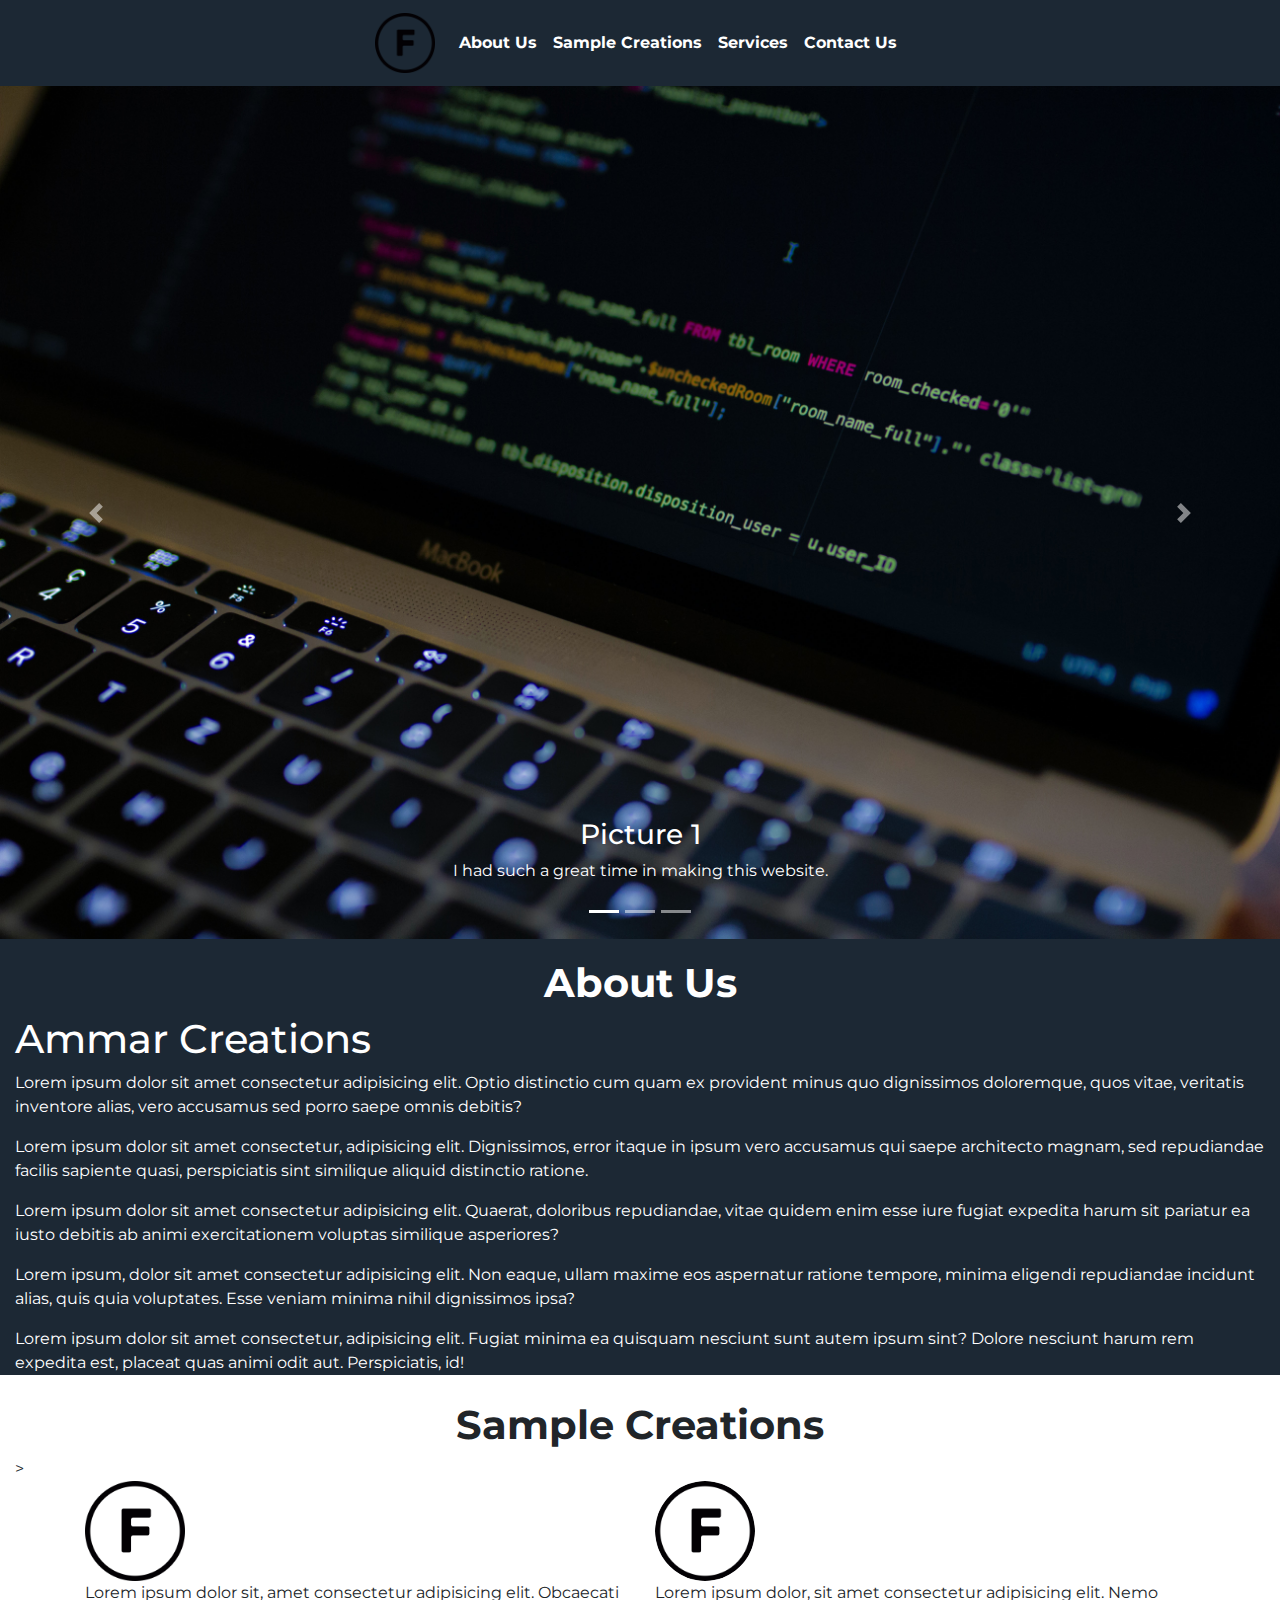
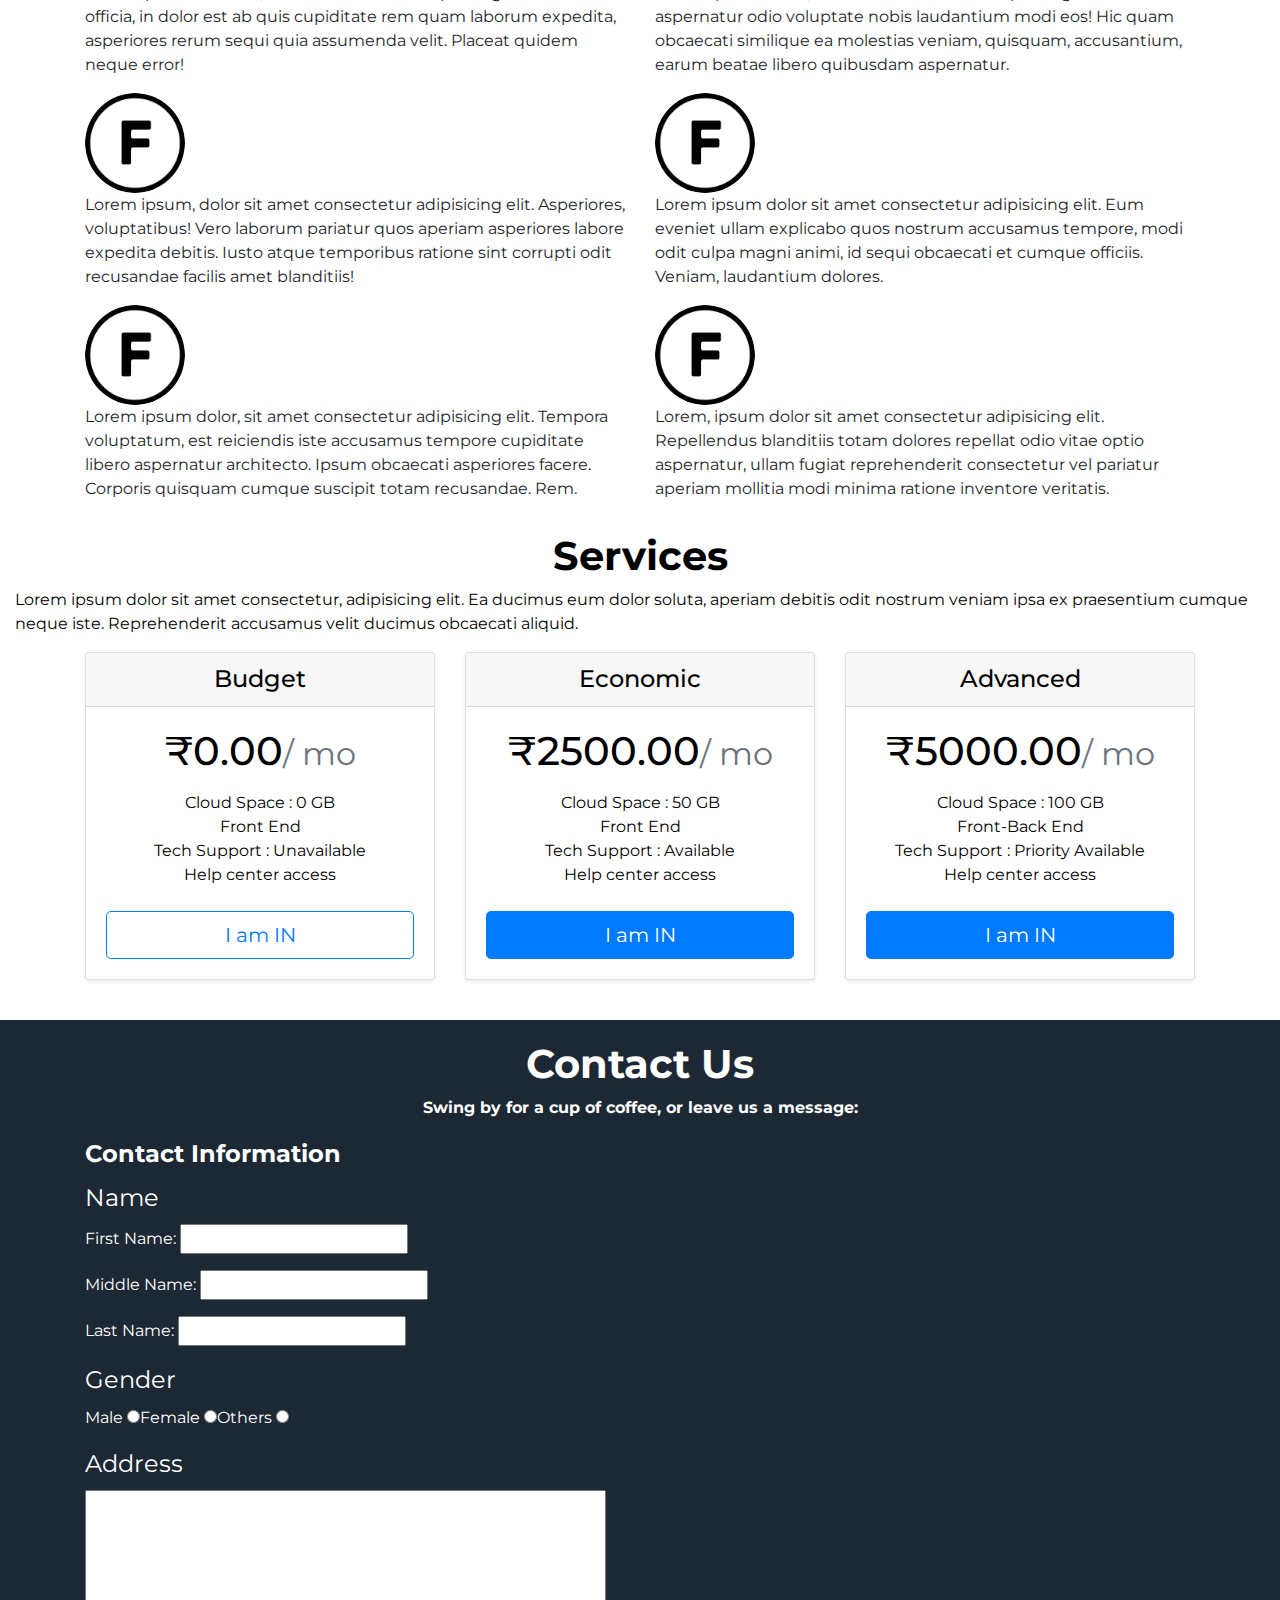
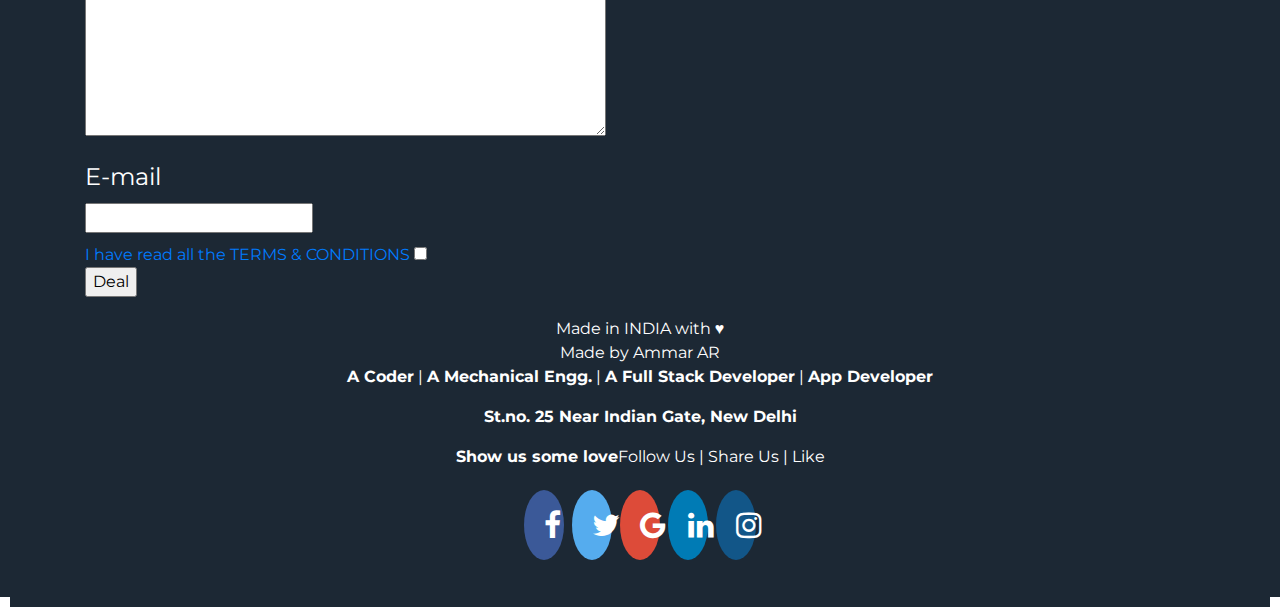
<file: E-Commerce Website/index.html>
<!DOCTYPE html>
<html lang="en">
  <head>
    <!-- Required meta tags -->
    <meta charset="utf-8">
    <meta name="viewport" content="width=device-width, initial-scale=1">
    <meta name="keyword" content="html,css,bootstrap">
    <meta name="author" content="Kunwar Yashaswee Chhaunker">
    <meta name="robots.txt" content="noindex, nofollow">

    <!-- Font Link -->
    <link rel="preconnect" href="https://fonts.gstatic.com">
    <link href="https://fonts.googleapis.com/css2?family=Montserrat:wght@300&display=swap" rel="stylesheet">
    <link rel="stylesheet" href="https://cdnjs.cloudflare.com/ajax/libs/font-awesome/4.7.0/css/font-awesome.min.css">

    <!-- CSS File -->
    <link rel="stylesheet" type="text/css" href="styling.css">


    <!-- Bootstrap CSS -->
    <link href="https://cdn.jsdelivr.net/npm/bootstrap@5.0.0-beta1/dist/css/bootstrap.min.css" rel="stylesheet" integrity="sha384-giJF6kkoqNQ00vy+HMDP7azOuL0xtbfIcaT9wjKHr8RbDVddVHyTfAAsrekwKmP1" crossorigin="anonymous">
    <link rel="stylesheet" href="https://maxcdn.bootstrapcdn.com/bootstrap/4.5.2/css/bootstrap.min.css">
    <script src="https://ajax.googleapis.com/ajax/libs/jquery/3.5.1/jquery.min.js"></script>
    <script src="https://cdnjs.cloudflare.com/ajax/libs/popper.js/1.16.0/umd/popper.min.js"></script>
    <script src="https://maxcdn.bootstrapcdn.com/bootstrap/4.5.2/js/bootstrap.min.js"></script>

    <title>Ammar's Portfolio</title>

    <!-- Favicon Link -->
    <link rel="icon" href="f-inside-a-circle.png">
    <!--<div>Icons made by <a href="https://www.flaticon.com/authors/freepik" title="Freepik">Freepik</a> from <a href="https://www.flaticon.com/" title="Flaticon">www.flaticon.com</a></div>-->

    <script src="operation.js"></script>

  </head>

  <body data-spy="scroll" data-target=".navbar" data-offset="50" onload="myFunction()">
    <header>
        <nav id="navbar" class="navbar navbar-expand-sm text-light justify-content-center">
            <a class="navbar-brand " href="#">
              <img src="dummy.png" alt="Logo" style="height:60px;" />
            </a>
            <ul class="navbar-nav">
              <li class="nav-item ">
                <a class="nav-link text-white" href="#container1"><strong>About Us</strong></a>
              </li>
              <li class="nav-item">
                <a class="nav-link text-white" href="#container2"><strong>Sample Creations</strong></a>
              </li>
              <li class="nav-item">
                <a class="nav-link text-white" href="#container3"><strong>Services</strong></a>
              </li>
              <li class="nav-item">
                <a class="nav-link text-white" href="#container4"><strong>Contact Us</strong></a>
              </li>
            </ul>
          </nav>

        </div>
    </header>

    <!-- Main Crousel-->
    <div id="demo" class="carousel slide" data-ride="carousel">
        <ul class="carousel-indicators">
          <li data-target="#demo" data-slide-to="0" class="active"></li>
          <li data-target="#demo" data-slide-to="1"></li>
          <li data-target="#demo" data-slide-to="2"></li>
        </ul>
        <div class="carousel-inner">
          <div class="carousel-item active">
            <img src="cro1.jpg" alt="Picture1" width="1100" height="500">
            <div class="carousel-caption">
              <h3>Picture 1</h3>
              <p>I had such a great time in making this website.</p>
            </div>   
          </div>
          <div class="carousel-item">
            <img src="cro2.jpg" alt="Picture2" width="1100" height="500">
            <div class="carousel-caption">
              <h3>Picture 2</h3>
              <p>I had such a great time in making this website.</p>
            </div>   
          </div>
          <div class="carousel-item">
            <img src="cro3.jpg" alt="Picture3" width="1100" height="500">
            <div class="carousel-caption">
              <h3>Picture 3</h3>
              <p>I had such a great time in making this website.</p>
            </div>   
          </div>
        </div>
        <a class="carousel-control-prev" href="#demo" data-slide="prev">
          <span class="carousel-control-prev-icon"></span>
        </a>
        <a class="carousel-control-next" href="#demo" data-slide="next">
          <span class="carousel-control-next-icon"></span>
        </a>
      </div>

    <!-- Container1 About Us-->
    <div id="container1" class="container-fluid">
        <h1 style="text-align: center; padding-top: 20px;"><strong>About Us</strong></h1>
        <div>
            <h1>Ammar Creations</h1>
            <p>Lorem ipsum dolor sit amet consectetur adipisicing elit. Optio distinctio cum quam ex provident minus quo dignissimos doloremque, quos vitae, veritatis inventore alias, vero accusamus sed porro saepe omnis debitis?</p>
            <p>Lorem ipsum dolor sit amet consectetur, adipisicing elit. Dignissimos, error itaque in ipsum vero accusamus qui saepe architecto magnam, sed repudiandae facilis sapiente quasi, perspiciatis sint similique aliquid distinctio ratione.</p>
            <p>Lorem ipsum dolor sit amet consectetur adipisicing elit. Quaerat, doloribus repudiandae, vitae quidem enim esse iure fugiat expedita harum sit pariatur ea iusto debitis ab animi exercitationem voluptas similique asperiores?</p>
            <p>Lorem ipsum, dolor sit amet consectetur adipisicing elit. Non eaque, ullam maxime eos aspernatur ratione tempore, minima eligendi repudiandae incidunt alias, quis quia voluptates. Esse veniam minima nihil dignissimos ipsa?</p>
            <p>Lorem ipsum dolor sit amet consectetur, adipisicing elit. Fugiat minima ea quisquam nesciunt sunt autem ipsum sint? Dolore nesciunt harum rem expedita est, placeat quas animi odit aut. Perspiciatis, id!</p>
        </div>
    </div>

    <!-- Container2 Samples -->
    <div id="container2" class="container-fluid">
        <h1 style="text-align: center; padding-top: 10px;"><strong>Sample Creations</strong></h1>>
        <div class="col text-center">
            <!--<button type="button" class="btn btn-primary btn-md">Key Strength</button>-->
          </div>
          <div class="container" class="text-center text-white">
            <div class="row">
              <div class="col-sm-6">
                <img src="dummy.png" class="center" alt="dummy dummy" width="100" height="100" class="center">
                <p>
                  Lorem ipsum dolor sit, amet consectetur adipisicing elit. Obcaecati officia, in dolor est ab quis cupiditate rem quam laborum expedita, asperiores rerum sequi quia assumenda velit. Placeat quidem neque error!
                </p>
              </div>
              <div class="col-sm-6">
                <img src="dummy.png" class="rounded-circle" alt="dummy dummy" width="100" height="100">
                <p>
                 Lorem ipsum dolor, sit amet consectetur adipisicing elit. Nemo aspernatur odio voluptate nobis laudantium modi eos! Hic quam obcaecati similique ea molestias veniam, quisquam, accusantium, earum beatae libero quibusdam aspernatur.
                </p>
              </div>
              <div class="col-sm-6">
                <img src="dummy.png" class="rounded-circle" alt="logo dummy" width="100" height="100">
                <p>
                  Lorem ipsum, dolor sit amet consectetur adipisicing elit. Asperiores, voluptatibus! Vero laborum pariatur quos aperiam asperiores labore expedita debitis. Iusto atque temporibus ratione sint corrupti odit recusandae facilis amet blanditiis!
                </p>
              </div>
              <div class="col-sm-6">
                <img src="dummy.png" class="rounded-circle" alt="logo dummy" width="100" height="100">
                <p>
                  Lorem ipsum dolor sit amet consectetur adipisicing elit. Eum eveniet ullam explicabo quos nostrum accusamus tempore, modi odit culpa magni animi, id sequi obcaecati et cumque officiis. Veniam, laudantium dolores.
                </p>
              </div>
              <div class="col-sm-6">
                <img src="dummy.png" class="rounded-circle" alt="logo dummy" width="100" height="100">
                <p>
                  Lorem ipsum dolor, sit amet consectetur adipisicing elit. Tempora voluptatum, est reiciendis iste accusamus tempore cupiditate libero aspernatur architecto. Ipsum obcaecati asperiores facere. Corporis quisquam cumque suscipit totam recusandae. Rem.
                </p>
              </div>
              <div class="col-sm-6">
                <img src="dummy.png" class="rounded-circle" alt="logo dummy" width="100" height="100">
                <p>
                  Lorem, ipsum dolor sit amet consectetur adipisicing elit. Repellendus blanditiis totam dolores repellat odio vitae optio aspernatur, ullam fugiat reprehenderit consectetur vel pariatur aperiam mollitia modi minima ratione inventore veritatis.
                </p>
              </div>
            </div>
          </div>
    </div>

    <!-- Container3 What we provide -->
    <div id="container3" class="container-fluid">
        <div>
            <h1 style="text-align: center; padding-top: 15px;"><strong>Services</strong></h1>
        <p>Lorem ipsum dolor sit amet consectetur, adipisicing elit. Ea ducimus eum dolor soluta, aperiam debitis odit nostrum veniam ipsa ex praesentium cumque neque iste. Reprehenderit accusamus velit ducimus obcaecati aliquid.</p>
        
    <main class="container">      
        <div class="row row-cols-1 row-cols-md-3 mb-3 text-center">
          <div class="col">
            <div class="card mb-4 shadow-sm">
            <div class="card-header">
              <h4 class="my-0 fw-normal">Budget</h4>
            </div>
            <div class="card-body">
              <h1 class="card-title pricing-card-title"><span>&#8377;</span>0.00<small class="text-muted">/ mo</small></h1>
              <ul class="list-unstyled mt-3 mb-4">
                <li>Cloud Space : 0 GB</li>
                <li>Front End</li>
                <li>Tech Support : Unavailable</li>
                <li>Help center access</li>
              </ul>
              <button type="button" class="w-100 btn btn-lg btn-outline-primary">I am IN</button>
            </div>
          </div>
          </div>
          <div class="col">
            <div class="card mb-4 shadow-sm">
            <div class="card-header">
              <h4 class="my-0 fw-normal">Economic</h4>
            </div>
            <div class="card-body">
              <h1 class="card-title pricing-card-title"><span>&#8377;</span>2500.00<small class="text-muted">/ mo</small></h1>
              <ul class="list-unstyled mt-3 mb-4">
                <li>Cloud Space : 50 GB</li>
                <li>Front End</li>
                <li>Tech Support : Available</li>
                <li>Help center access</li>
              </ul>
              <button type="button" class="w-100 btn btn-lg btn-primary">I am IN</button>
            </div>
          </div>
          </div>
          <div class="col">
            <div class="card mb-4 shadow-sm">
            <div class="card-header">
              <h4 class="my-0 fw-normal">Advanced</h4>
            </div>
            <div class="card-body">
              <h1 class="card-title pricing-card-title"><span>&#8377;</span>5000.00<small class="text-muted">/ mo</small></h1>
              <ul class="list-unstyled mt-3 mb-4">
                <li>Cloud Space : 100 GB</li>
                <li>Front-Back End</li>
                <li>Tech Support : Priority Available</li>
                <li>Help center access</li>
              </ul>
              <button type="button" class="w-100 btn btn-lg btn-primary">I am IN</button>
            </div>
          </div>
          </div>
        </div>
      </main>
    </div>
</div>

    <!-- Container4 Contact us-->
    <div id="container4" class="container-fluid">
        <div class="text-white">
            <h1 style="padding-top: 20px; text-align: center;"><strong>Contact Us</strong></h1>
            <div class="container">
                <div style="text-align:center">
                  <p><strong>Swing by for a cup of coffee, or leave us a message:</strong></p>
                </div>
                <fieldset style="padding-bottom: 10px;">
                    <legend><strong>Contact Information</strong></legend>
                <fieldset>
                    <legend>Name</legend>
                <p>First Name: <input type="text" name="firstname" required=""></p>
                <p>Middle Name: <input type="text" name="middlename"></p>
                <p>Last Name: <input type="text" name="lastname" ,="" required=""></p>
            </fieldset>
                <fieldset>
                    <legend>Gender</legend>
                <p>Male <input type="radio" name="gender" id="male">Female <input type="radio" name="gender" id="female">Others <input type="radio" name="gender" id="others"></p>
            </fieldset>
            <fieldset>
                <legend>Address</legend>
                <p><textarea name="address" id="address" cols="50" rows="10" required=""></textarea></p>
            </fieldset>
            <fieldset>
                <legend>E-mail</legend>
                <input type="email" name="email" id="email" ,="" required="">
            </fieldset>
        </fieldset>
        <a href>I have read all the TERMS & CONDITIONS</a>
        <input type="checkbox" name="terms" required>
        <br>
        <input type="submit" value="Deal" required>
              </div>
        </div>
    </div>

    <!-- Footer -->
    <div class="footer">
        <div class="footer">
            <p>Made in INDIA with &hearts; <br> Made by Ammar AR <br> <strong>A Coder</strong> | <strong>A Mechanical Engg.</strong> | <strong>A Full Stack Developer</strong> | <strong>App Developer</strong></p>
            <p><strong>St.no. 25 Near Indian Gate, New Delhi</strong></p>
            <p><strong>Show us some love</strong>Follow Us | Share Us | Like</p>
            <a href="#" class="fa fa-facebook"></a>
            <a href="#" class="fa fa-twitter"></a>
            <a href="#" class="fa fa-google"></a>
            <a href="#" class="fa fa-linkedin"></a>
            <a href="#" class="fa fa-instagram"></a>
        </div>
    </div>

    <!-- Optional JavaScript; choose one of the two! -->
    <!-- Option 1: Bootstrap Bundle with Popper -->
    <script src="https://cdn.jsdelivr.net/npm/bootstrap@5.0.0-beta1/dist/js/bootstrap.bundle.min.js" integrity="sha384-ygbV9kiqUc6oa4msXn9868pTtWMgiQaeYH7/t7LECLbyPA2x65Kgf80OJFdroafW" crossorigin="anonymous"></script>
    <!-- Option 2: Separate Popper and Bootstrap JS -->
    <!--
    <script src="https://cdn.jsdelivr.net/npm/@popperjs/core@2.5.4/dist/umd/popper.min.js" integrity="sha384-q2kxQ16AaE6UbzuKqyBE9/u/KzioAlnx2maXQHiDX9d4/zp8Ok3f+M7DPm+Ib6IU" crossorigin="anonymous"></script>
    <script src="https://cdn.jsdelivr.net/npm/bootstrap@5.0.0-beta1/dist/js/bootstrap.min.js" integrity="sha384-pQQkAEnwaBkjpqZ8RU1fF1AKtTcHJwFl3pblpTlHXybJjHpMYo79HY3hIi4NKxyj" crossorigin="anonymous"></script>
    -->
  </body>
</html>
</file>
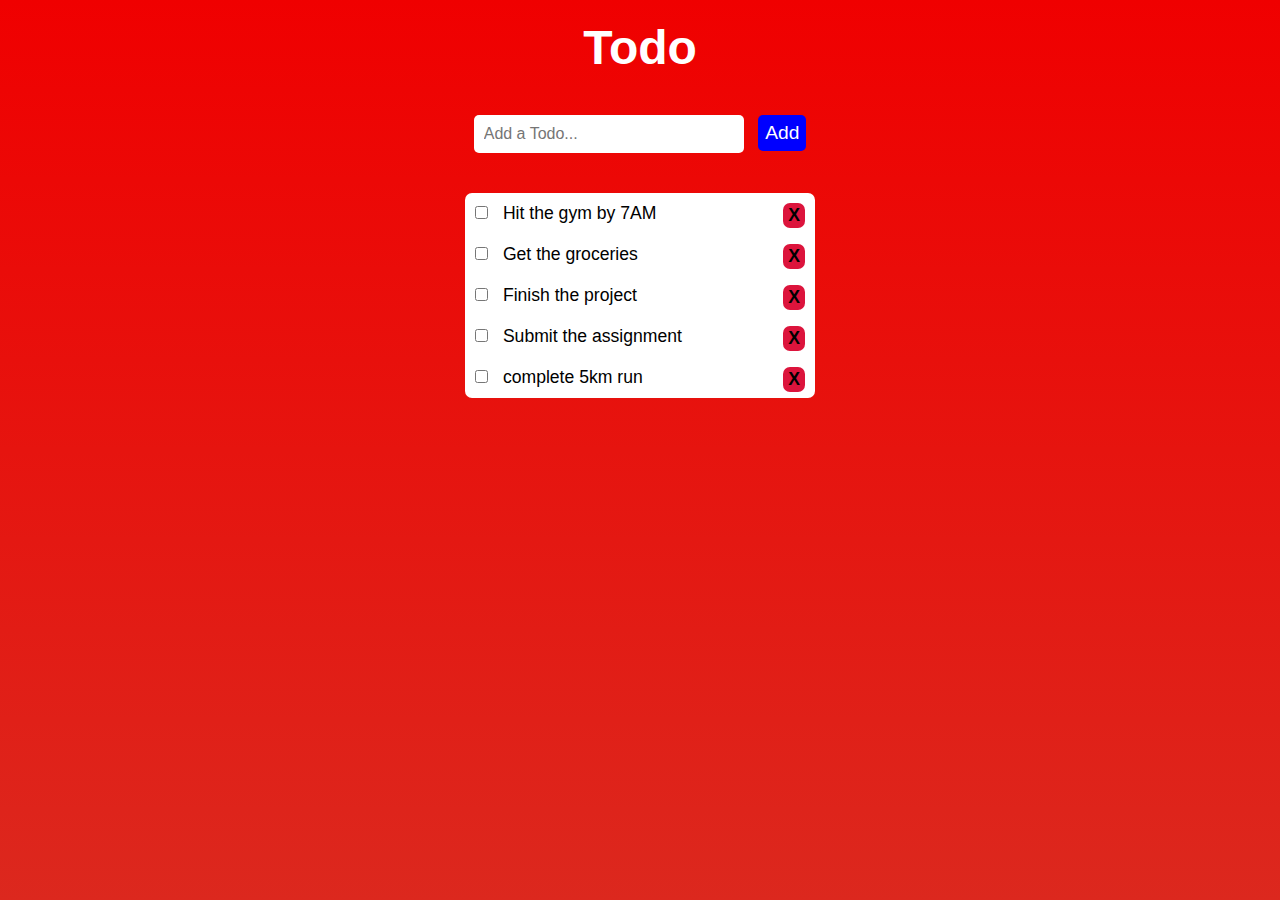
<file: ToDo List/index.html>
<!DOCTYPE html>
<html lang="en">
<head>
  <meta charset="UTF-8">
  <meta name="viewport" content="width=device-width, initial-scale=1.0">
  <link rel="stylesheet" type="text/css" href="style.css">
  <title>Todo List</title>
</head>
<body>

  <div class="container">
    <h1>Todo</h1>

    <form class="todo-form">
      <input type="text" class="todo-input" placeholder="Add a Todo...">
      <button type="submit" class="add-button">Add</button>
    </form>

    <ul class="todo-items">
        
        <li class="item" data-key="1594003133171"> <input class="checkbox" type="checkbox"> Hit the gym by 7AM
        <button class="delete-button">X</button> </li>

        <li class="item" data-key="1594003133171"> <input class="checkbox" type="checkbox"> Get the groceries
            <button class="delete-button">X</button> </li>

        <li class="item" data-key="1594003133171"> <input class="checkbox" type="checkbox"> Finish the project
            <button class="delete-button">X</button> </li>

        <li class="item" data-key="1594003133171"> <input class="checkbox" type="checkbox"> Submit the assignment
            <button class="delete-button">X</button> </li>

        <li class="item" data-key="1594003133171"> <input class="checkbox" type="checkbox"> complete 5km run
            <button class="delete-button">X</button> </li>


    </ul>
  </div>
  
  <script type="text/javascript" src="app.js"></script>
</body>
</html>
</file>
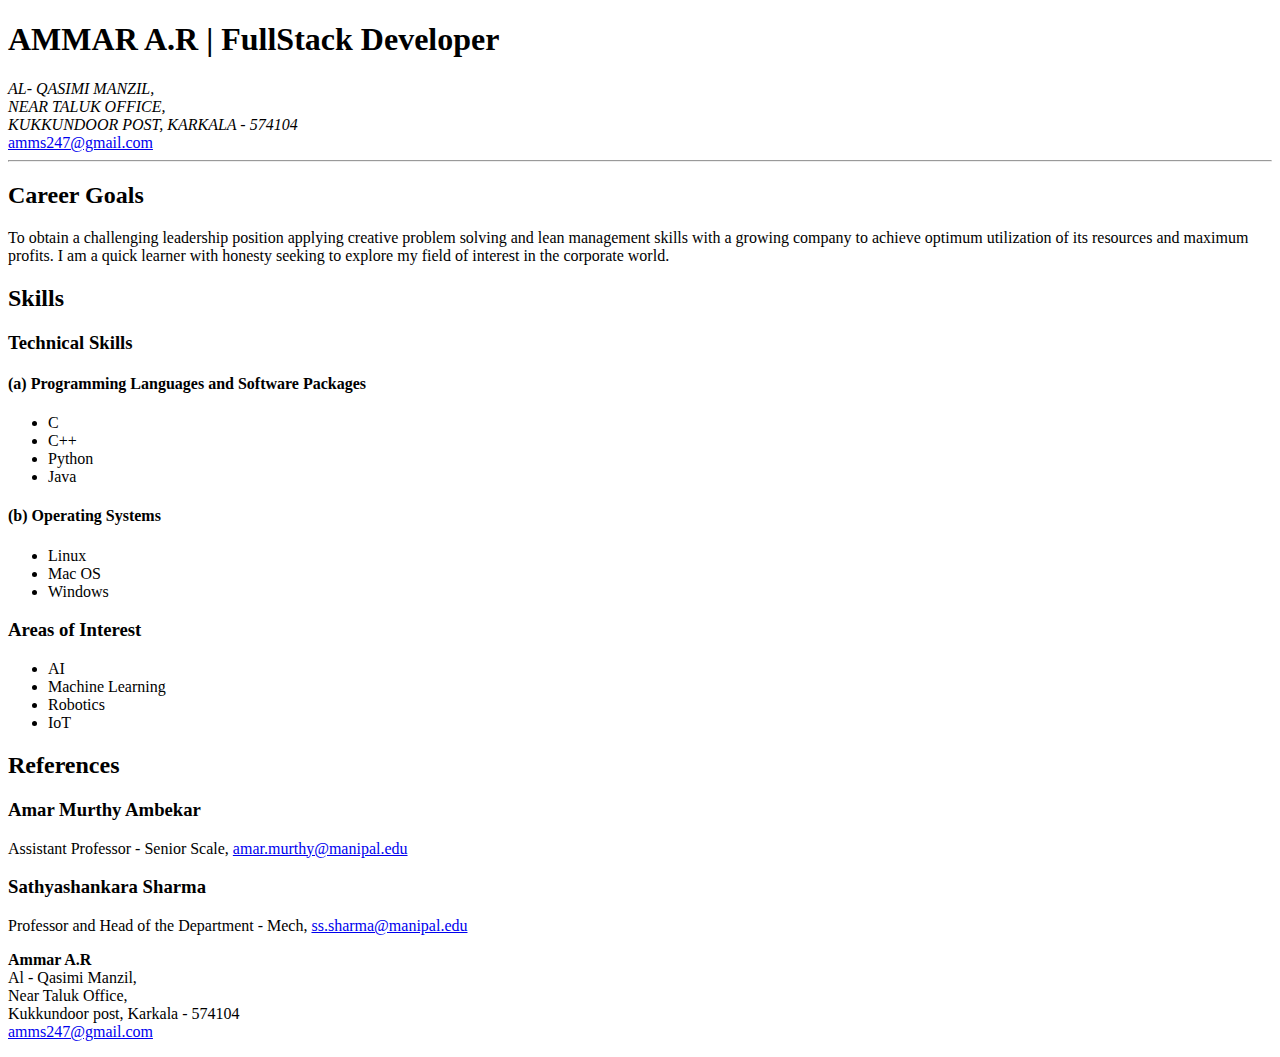
<file: HTML_Resume_MyC.html>
<!DOCTYPE html>
<html>
<head>
<title>Resume | MyCaptain</title>
</head>
<body>

<h1>AMMAR A.R | FullStack Developer</h1>


<address>
AL- QASIMI MANZIL, <br>
NEAR TALUK OFFICE, <br>
KUKKUNDOOR POST, KARKALA - 574104 <br>
</address>
<a href="mailto:amms247@gmail.com">amms247@gmail.com</a>
<hr>

<section>
<h2>Career Goals</h2>
  <p>To obtain a challenging leadership position applying creative problem solving and lean management skills with a growing company to achieve optimum utilization of its resources and maximum profits. I am a quick learner with honesty seeking to explore my field of interest in the corporate world.
  </P>
</section>

<section>
  <h2>Skills</h2>
  <section>
  <h3>Technical Skills</h3>
  <h4>(a) Programming Languages and Software Packages</h4>
  <ul>
      <li> C</li>
      <li> C++</li>
      <li> Python</li>
      <li> Java</li>
  </ul>

  <h4>(b) Operating Systems</h4>
  <ul>
      <li> Linux</li>
      <li> Mac OS</li>
      <li> Windows</li>
  </ul>
  </section>
  <h3>Areas of Interest</h3>
  <ul>
      <li> AI</li>
      <li> Machine Learning</li>
      <li> Robotics</li>
      <li> IoT</li>
  </ul>
  </section>
</section>

<section>
  <h2>References</h2>
  <section>
  <h3> Amar Murthy Ambekar</h3>
  <p>Assistant Professor - Senior Scale, <a href="mailto:amar.murthy@manipal.edu">amar.murthy@manipal.edu</a></p>
  
  
  <h3> Sathyashankara Sharma</h3>
  <p>Professor and Head of the Department - Mech, <a href="mailto:ss.sharma@manipal.edu">ss.sharma@manipal.edu</a></p>
  </section>
  
</section>
</body>

<footer>
  <p>
  

  <b>Ammar A.R</b><br>
  Al - Qasimi Manzil, <br>
  Near Taluk Office, <br>
  Kukkundoor post, Karkala - 574104 <br>
  <a href="mailto:amms247@gmail.com">amms247@gmail.com</a>
  </p>
</footer>
</html>
</file>
<file: E-Commerce Website/styling.css>
*{
    /*background-color: #152030;*/
    font-family: Montserrat, sans-serif;
}


.footer{
    padding: 10px 10px 10px 10px;
    text-align: center;
    background-color: #1c2834;
    color: white;
    height: 300px;
}

.carousel-inner img {
    width: 100%;
    height: 100%;
}
#container1{
background-color: #1c2834;
color: white;
}

#container4{
    background-color: #1c2834;
    color: white;
    }

#container3{
/*background-color: #1c2834;*/
color: black;
}
.panel-heading{
background-color: rgb(28, 40, 52);
color: white;
text-align: center;

}
#navbar{
background-color: rgb(28, 40, 52);
}

.fa {
padding: 20px;
font-size: 30px;
width: 30px;
text-align: center;
text-decoration: none;
margin: 5px 2px;
border-radius: 50%;
}

.fa:hover {
opacity: 0.7;
}

.fa-facebook {
background: #3B5998;
color: white;
}

.fa-twitter {
background: #55ACEE;
color: white;
}

.fa-google {
background: #dd4b39;
color: white;
}

.fa-linkedin {
background: #007bb5;
color: white;
}



.fa-instagram {
background: #125688;
color: white;
}
</file>
<file: ToDo List/style.css>
/* common styles */
* {
    padding: 0;
    margin: 0;
  }
  
  body {
    width: 100vw;
    min-height: 100vh;
    display: flex;
    justify-content: center;
    background: linear-gradient(#F00000, #DC281E);
    font-family: sans-serif;
  }
  
  button:hover {
    cursor: pointer;
    background-color: #73E831;
  }
  
  ul {
    list-style-type: none; /* get rid of bullet points on side of list items */
  }
  
  /* common style ends */
  
  /* container */
  .container {
    min-width: 700px;
    display: flex;
    flex-direction: column;
    align-items: center;
    padding: 20px;
  }
  
  h1 {
    color: #fff;
    font-size: 3rem;
  }
  
  /* todo-form */
  
  .todo-form {
    margin: 40px 0px;
  }
  
  .todo-input {
    width: 250px;
    border: none;
    outline: none;
    border-radius: 5px;
    padding: 10px;
    margin-right: 10px;
    font-size: 1rem;
  }
  
  .add-button {
    background-color: #0000ff;
    color: #fff;
    border: none;
    outline: none;
    border-radius: 5px;
    padding: 7px;
    font-size: 1.2rem;
  }
  
  /* todo-form style ends */
  
  /* todo-items */
  .todo-items {
    min-width: 350px;
  }
  
  /* each li with class="item" */
  .item {
    background-color: #fff;
    padding: 10px;
    font-size: 1.1rem;
  }
  
  .item:first-child {
    border-top-left-radius: 7px;
    border-top-right-radius: 7px;
  }
  
  .item:last-child {
    border-bottom-left-radius: 7px;
    border-bottom-right-radius: 7px;
  }
  
  /* item style end */
  
  .checkbox {
    margin-right: 10px;
  }
  
  .delete-button {
    float: right;
    background-color: #dc143c;
    border: none;
    outline: none;
    border-radius: 7px;
    padding: 2px 5px;
    margin-left: 10px;
    font-size: 1.1rem;
    font-weight: 550;
  }
  
  /* applied when the todo item is checked */
  .checked { 
    text-decoration: line-through;
  }
  
  /* todo-items style ends */
  
  /* container style ends */
</file>
